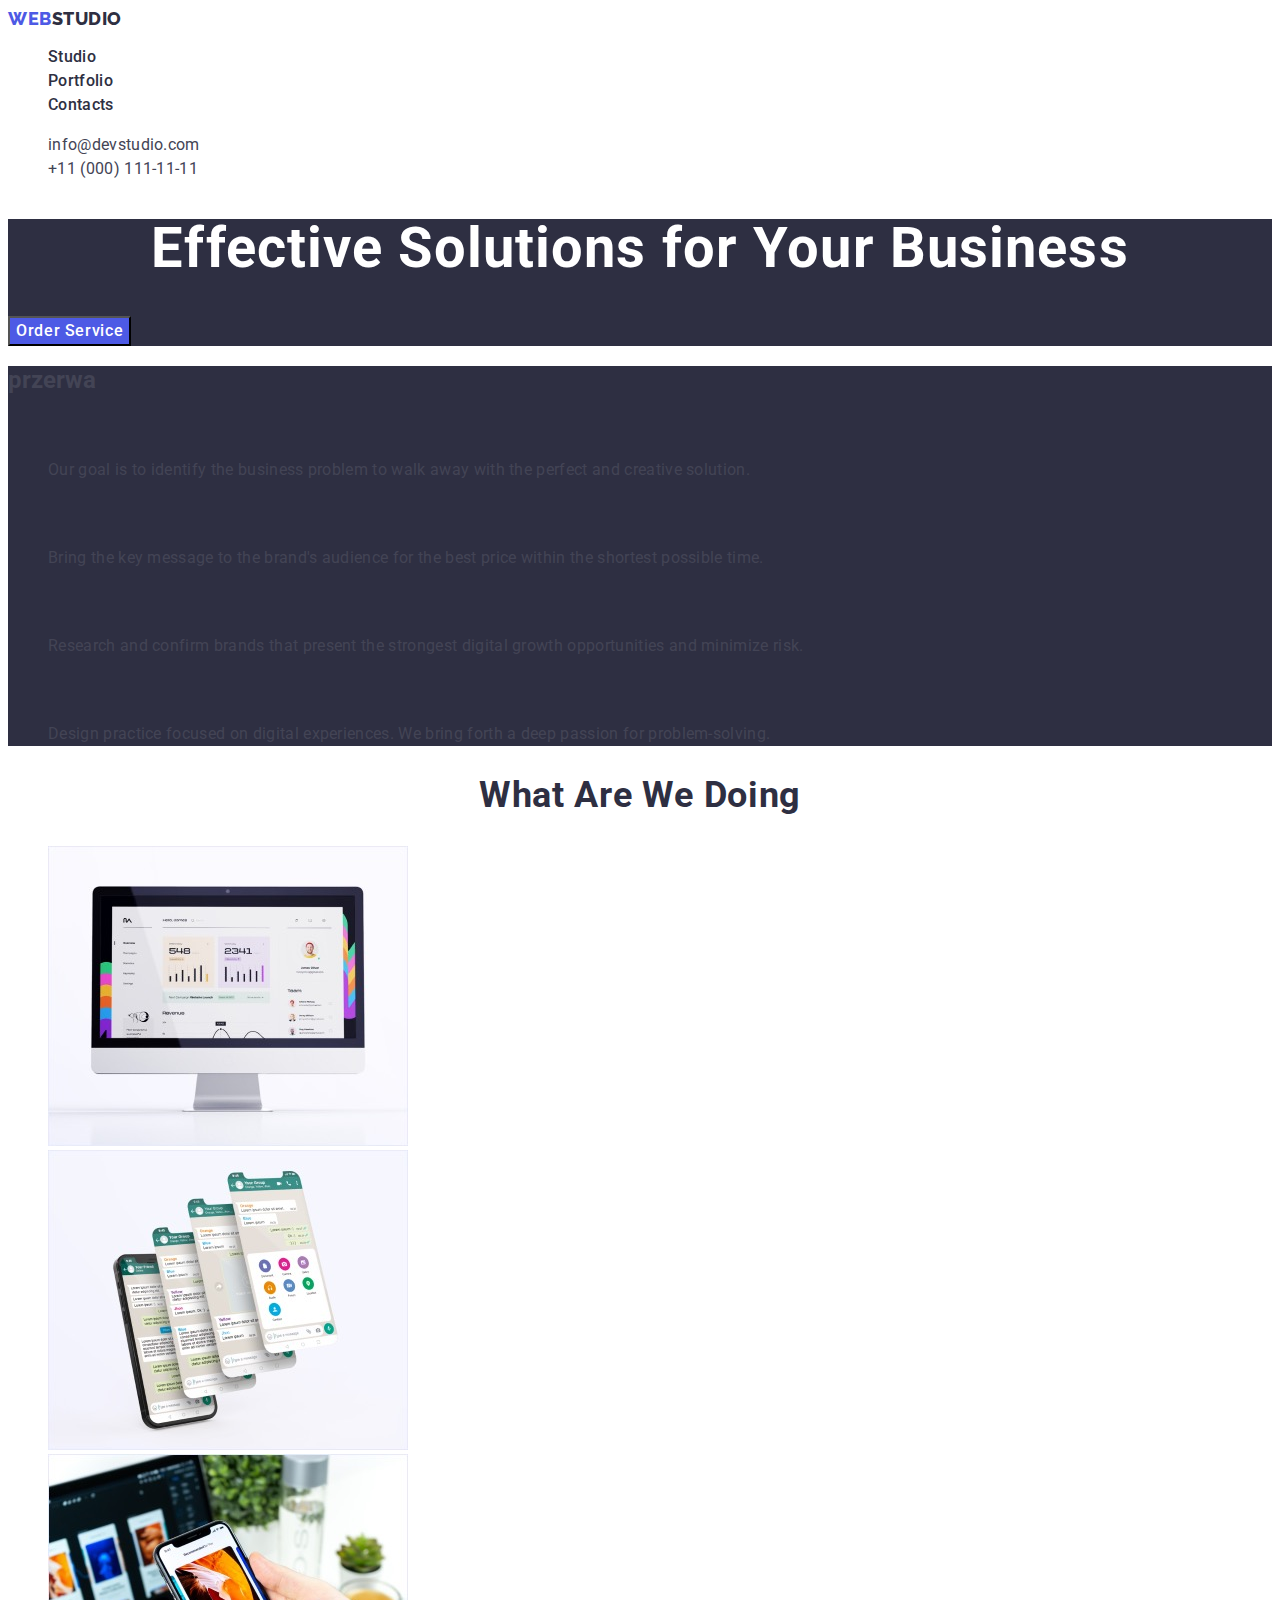
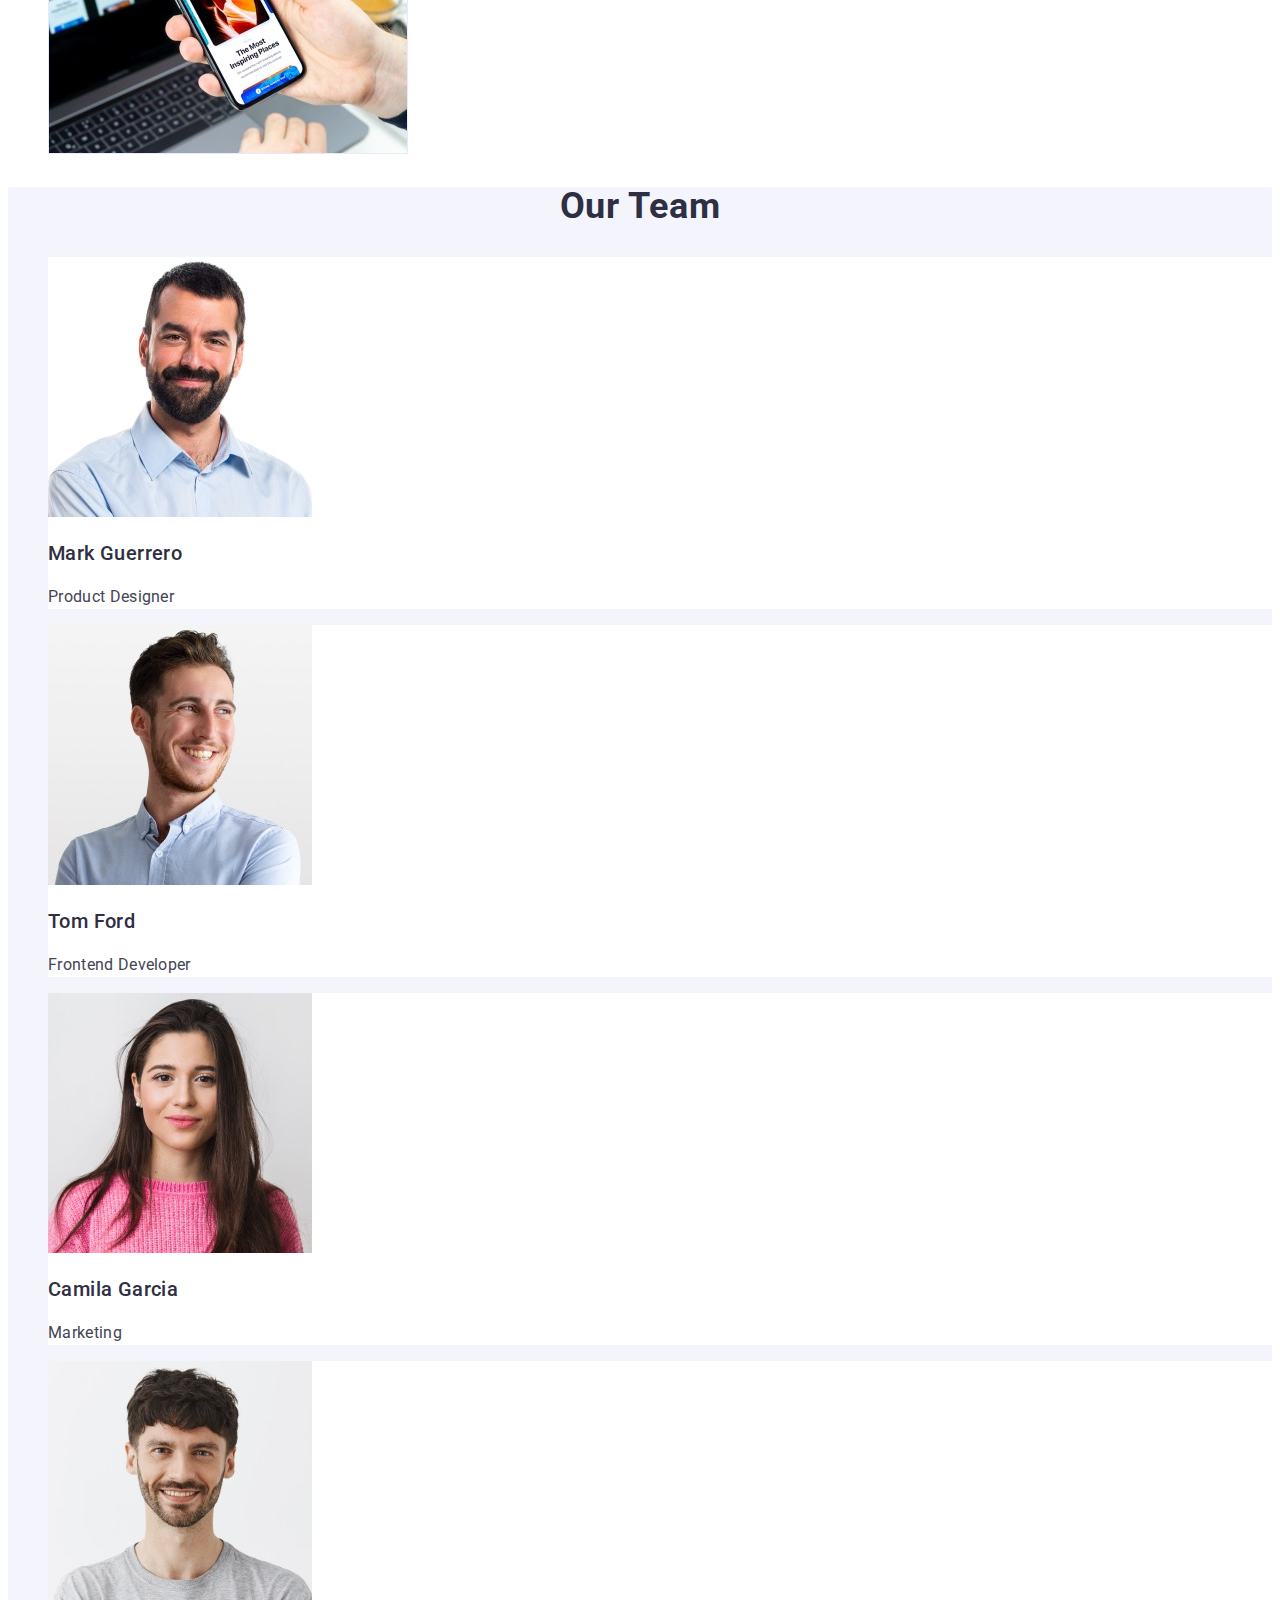
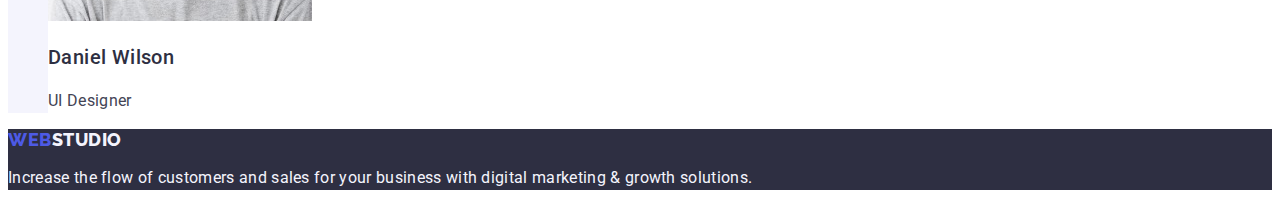
<file: index.html>
<!DOCTYPE html>
<html lang="en">
<head>
    <meta charset="UTF-8">
    <title>Document</title>
    <link rel="stylesheet" href="./css/styles.css"> 
    <link rel="preconnect" href="https://fonts.googleapis.com">
    <link rel="preconnect" href="https://fonts.gstatic.com" crossorigin>
    <link rel="stylesheet" href="https://fonts.googleapis.com/css2?family=Raleway:wght@800&family=Roboto:wght@400;500;700;900&display=swap" >
    <meta name="viewport" content="width=device-width, initial-scale=1.0">
</head>
 <body>
 <header>
    <nav>
         <a class="logo link" href="./index.html">Web<span class="spn-1">Studio</span></a>
          <ul class="list">
            <li><a class="main-studio link" href="./index.html">Studio</a></li>
            <li><a class="main-studio link" href="./portfolio.html">Portfolio</a></li>
            <li><a class="main-studio link" href="">Contacts</a></li>
          </ul>
    </nav>
      <address class="header_adr-1">
         <ul class="list">
            <li>
             <a class="mail-to link" href="mailto:info@devstudio.com">info@devstudio.com</a>
            </li>
            <li>
             <a class="mail-to link" href="tel:+110001111111">+11 (000) 111-11-11</a>
            </li>
         </ul>
      </address>
 </header>
    <main>
    <section class="first-header">
        <h1 class="first-header-main">Effective Solutions for Your Business</h1>
        <button type="button" class="main-button">Order Service</button>
    </section>
    <section class="section-one">
        <h2>przerwa</h2>
        <ul class="list">
            <li>
            <h3 class="list-point">Strategy</h3>
             <p class="main-paragraph">Our goal is to identify the business problem to walk away with the perfect and creative solution.</p>
            </li>
            <li>
            <h3 class="list-point">Punctuality</h3>
             <p class="main-paragraph">Bring the key message to the brand's audience for the best price within the shortest possible time.</p>
            </li>
            <li>
            <h3 class="list-point">Diligence</h3>
             <p class="main-paragraph">Research and confirm brands that present the strongest digital growth opportunities and minimize risk.</p>
            </li>
            <li>
            <h3 class="list-point">Technologies</h3>
             <p class="main-paragraph"> Design practice focused on digital experiences. We bring forth a deep passion for problem-solving.</p>
            </li>
        </ul>
    </section>
    <section>
        <h2 class="what-are-we"> What are we doing</h2>
        <ul class="list">
        <li><img src="./images/computer_image_1.jpg" width="360" height="300" alt="iMac"></li>
        <li><img src="./images/computer_image_2.jpg" width="360" height="300" alt="Screen of multiple phones"></li>
        <li><img src="./images/computer_image_3.jpg" width="360" height="300" alt="iPhone"></li>
        </ul>
    </section>
    <section class="section-four">
        <h2 class="our-team">Our Team</h2>
         <ul class="list">
            <li class="team-view">
                <img src="./images/team_card_1.jpg" width="264" height="260" alt="a man with beard in a blue shirt"><h3 class="list-point">Mark Guerrero</h3><p class="main-paragraph">Product Designer</p>
             </li>
             <li class="team-view">
                <img src="./images/team_card_2.jpg" width="264" height="260" alt="a smiling man in a blue shirt"><h3  class="list-point">Tom Ford</h3><p class="main-paragraph">Frontend Developer</p>
             </li>
             <li class="team-view">
                <img src="./images/team_card_4.jpg" width="264" height="260" alt="a women in a pink blouse"><h3 class="list-point">Camila Garcia</h3><p class="main-paragraph">Marketing</p>
             </li>
             <li class="team-view">
                <img src="./images/team_card_3.jpg" width="264" height="260" alt="a smiling man in a gray shirt"><h3 class="list-point">Daniel Wilson</h3><p class="main-paragraph">UI Designer</p>
             </li>
         </ul>
    </section>
    </main>
 <footer class="footer">
     <a class="logo link" href="./index.html">Web<span class="spn-2">Studio</span></a>
     <p class="footer-paragraph">Increase the flow of customers and sales for your business with digital marketing & growth solutions.</p>
 </footer>
</body>
</html>
</file>
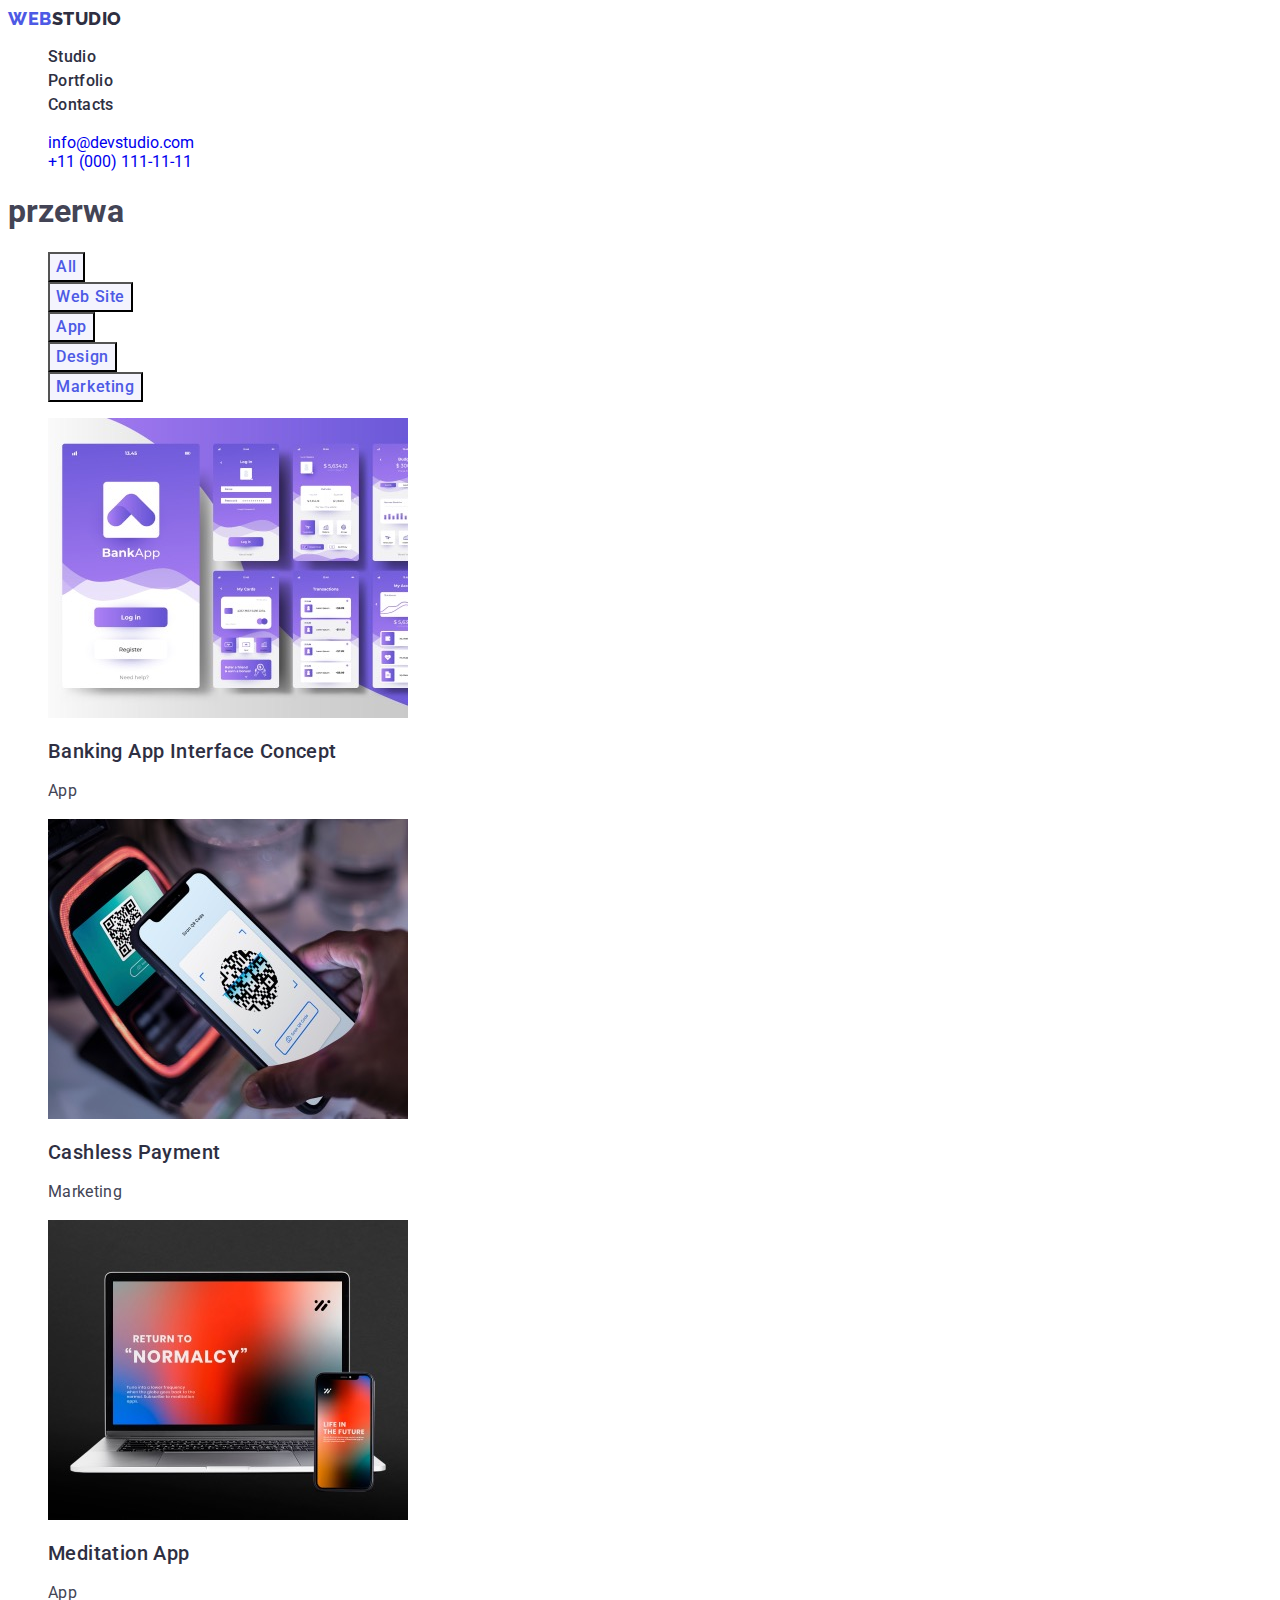
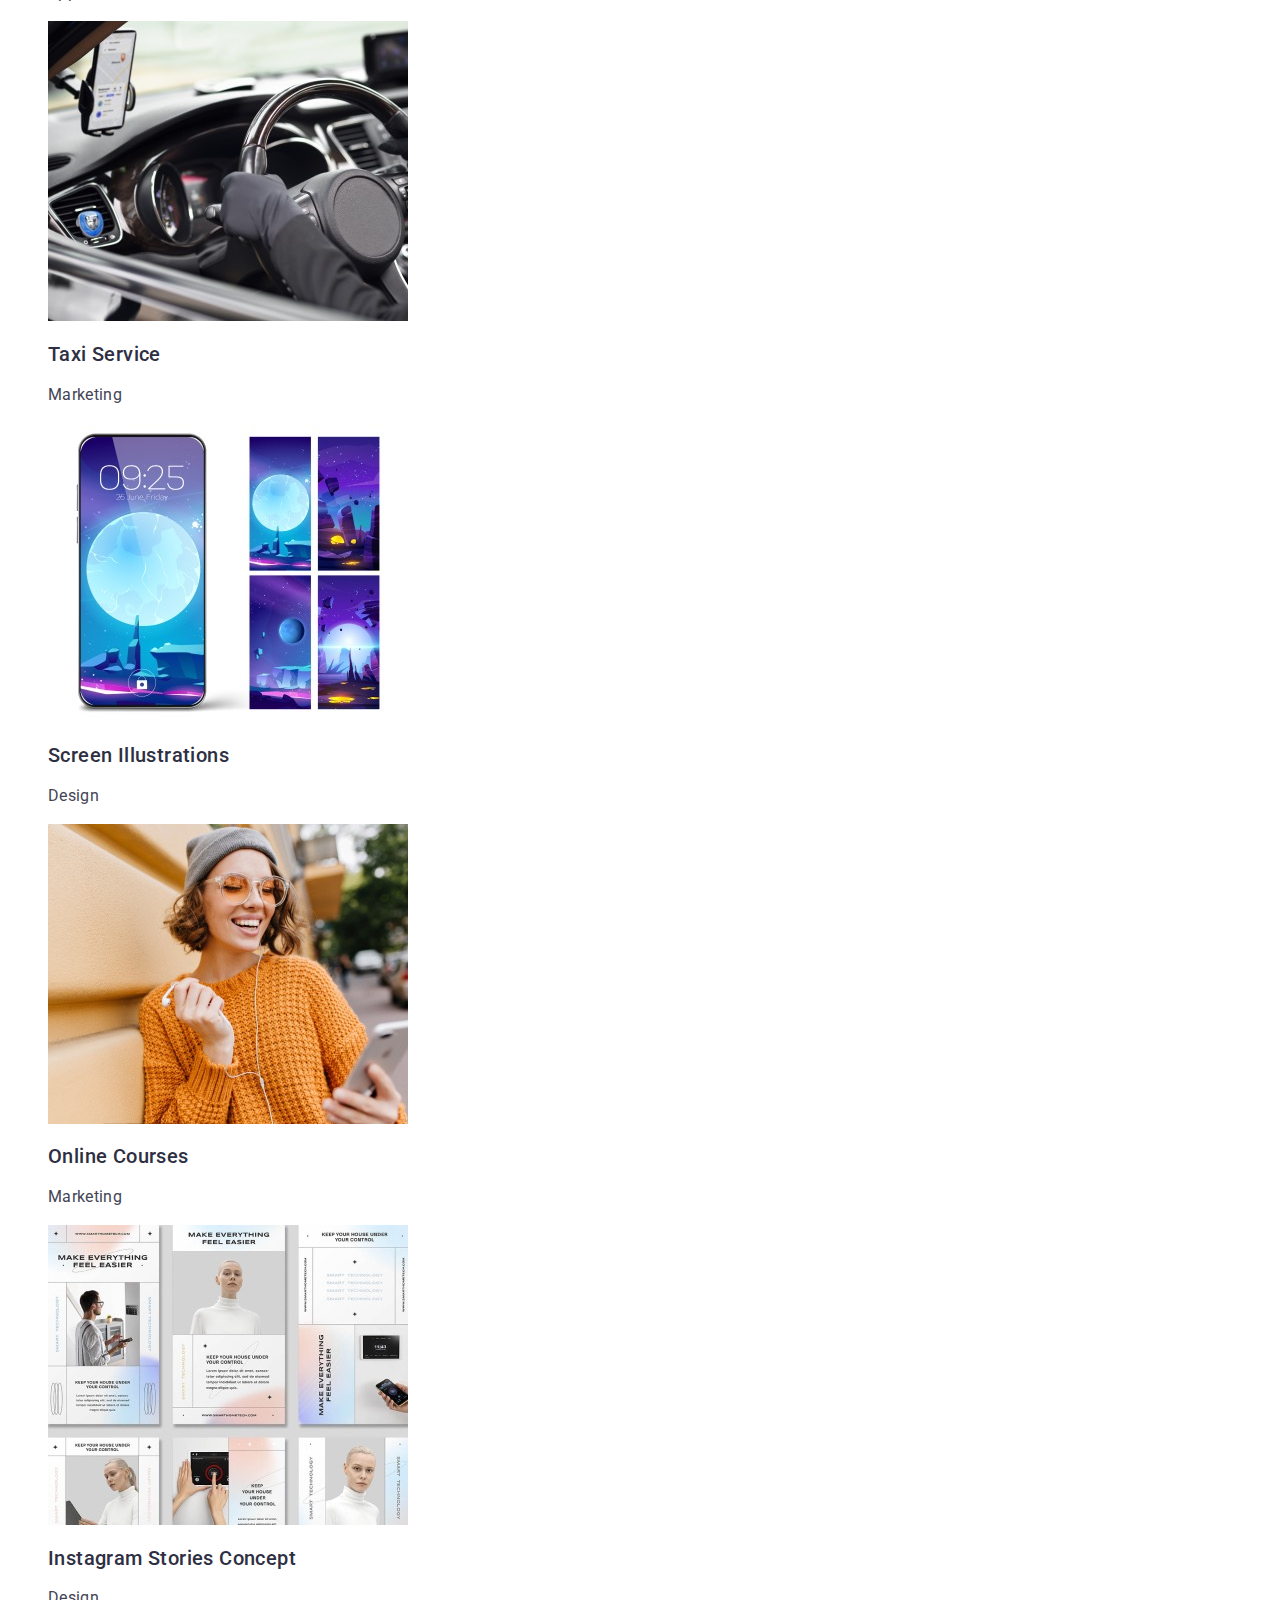
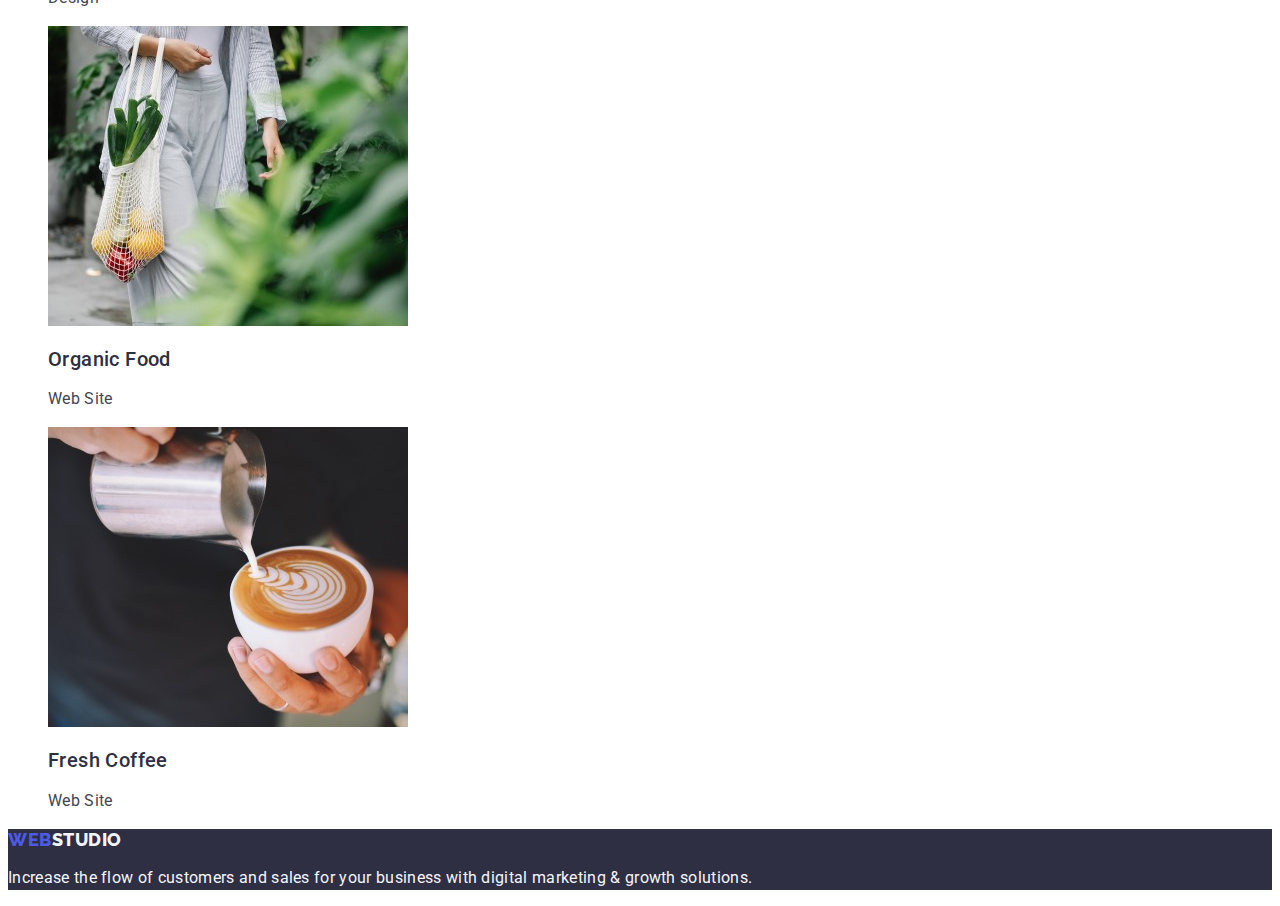
<file: portfolio.html>
<!DOCTYPE html>
<html lang="en">
<head>
    <meta charset="UTF-8">
    <title>Document</title>
    <link rel="stylesheet" href="./css/styles.css">
    <link rel="preconnect" href="https://fonts.googleapis.com">
    <link rel="preconnect" href="https://fonts.gstatic.com" crossorigin>
    <link rel="stylesheet" href="https://fonts.googleapis.com/css2?family=Raleway:wght@800&family=Roboto:wght@400;500;700;900&display=swap" >
    <meta name="viewport" content="width=device-width, initial-scale=1.0">
</head>
 <body>
 <header>
     <nav>
         <a class="logo link" href="./index.html">Web<span class="spn-1">Studio</span></a>
          <ul class="list">
            <li><a class="main-studio link" href="./index.html">Studio</a></li>
            <li><a class="main-studio link" href="./portfolio.html">Portfolio</a></li>
            <li><a class="main-studio link" href="">Contacts</a></li>
          </ul>
     </nav>
      <address class="header_adr-1">
        <ul class="list">
          <li>
           <a class="mail-too link" href="mailto:info@devstudio.com">info@devstudio.com</a>
          </li>
          <li>
           <a class="mail-too link" href="tel:+110001111111">+11 (000) 111-11-11</a>
          </li>
       </ul>
     </address>
 </header>
    <main>
        <section>
        <h1>przerwa</h1>
    <ul class="list">
          <li><button type="button" class="filter-button">All</button></li>
          <li><button type="button" class="filter-button">Web Site</button></li>
          <li><button type="button" class="filter-button">App</button></li>
          <li><button type="button" class="filter-button">Design</button></li>
          <li><button type="button" class="filter-button">Marketing</button></li>
    </ul>
    <ul class="list">
       <li>
        <a class="link"> 
            <img src="./images/portfolio_1.jpg" width="360" height="300" alt="bank app visual"/>
             <h2 class="portfolio-images-dsc">Banking App Interface Concept</h2>
             <p class="portfolio-images-additional-text">App</p>
        </a>
       </li>
       <li>
        <a class="link">
             <img src="./images/portfolio_2.jpg" width="360" height="300" alt="scanning a qr code with the phone"/>
             <h2 class="portfolio-images-dsc"> Cashless Payment</h2>
             <p class="portfolio-images-additional-text">Marketing</p>
        </a>
        </li>
       <li>
        <a class="link">
             <img src="./images/portfolio_3.jpg" width="360" height="300" alt="presentation of the computer and the phone"/>
             <h2 class="portfolio-images-dsc">Meditation App</h2>
             <p class="portfolio-images-additional-text">App</p>
        </a>
       </li>
       <li>
        <a class="link">
             <img src="./images/portfolio_4.jpg" width="360" height="300" alt="driving a car with phone-navigation"/>
             <h2 class="portfolio-images-dsc">Taxi Service</h2>
            <p class="portfolio-images-additional-text">Marketing</p>
        </a>
        </li>
       <li>
        <a class="link">
             <img src="./images/portfolio_5.jpg" width="360" height="300" alt="driving a car with phone-navigation"/>
             <h2 class="portfolio-images-dsc">Screen Illustrations</h2>
             <p class="portfolio-images-additional-text">Design</p>
        </a>
       </li>
       <li>
        <a class="link">
             <img src="./images/portfolio_6.jpg" width="360" height="300" alt="smiling girl in a honey color swater and earohones"/>
             <h2 class="portfolio-images-dsc">Online Courses</h2>
            <p class="portfolio-images-additional-text">Marketing</p>
        </a>
       </li>
       <li>
        <a class="link">
             <img src="./images/portfolio_7.jpg" width="360" height="300" alt="visual presentations of application screens"/>
             <h2 class="portfolio-images-dsc">Instagram Stories Concept</h2>
             <p class="portfolio-images-additional-text">Design</p>
        </a>
        </li>
       <li>
        <a class="link">
             <img src="./images/portfolio_8.jpg" width="360" height="300" alt="a lady walking with a bag od vegetables"/>
             <h2 class="portfolio-images-dsc">Organic Food</h2>
             <p class="portfolio-images-additional-text">Web Site</p>
        </a>
       </li>
       <li>
        <a class="link">
             <img src="./images/portfolio_9.jpg" width="360" height="300" alt="latte art"/>
             <h2 class="portfolio-images-dsc">Fresh Coffee</h2>
             <p class="portfolio-images-additional-text">Web Site</p>
        </a>
        </li>
    </ul>
    </section>
    </main>
 <footer class="footer">
        <a class="logo link" href="./index.html">Web<span class="spn-2">Studio</span></a>
        <p class="footer-paragraph">Increase the flow of customers and sales for your business with digital marketing & growth solutions.</p>
 </footer>
 </body>
</html>
</file>
<file: css/styles.css>
body {
    font-family: 'Roboto', sans-serif;
    color: var(--text);
    background-color: var(--background-color);
}

:root {
    --primary-brand: #4D5AE5;
    --background-color: #FFFFFF;
    --dark: #2e2f42;
    --default-buttons-text: #4d5ae5;
    --default-buttons-background: #f4f4fd;
    --pressed-state: #404bbf;
    --text: #434455;
    --success: #31D0AA;
    --subtle-text: #8E8F99;
    --accent: #E7E9FC;
    --light: #F4F4FD; 
    --modal-overlay: #2E2F42;
    --hero-background: #2E2F42;
    --white-background: #FFFFFF;
    --modal-background: #FCFCFC;
}

.logo {
    font-family: 'Raleway', sans-serif;
    font-weight: 800;
    font-size: 18px;
    line-height: 1.17;
    letter-spacing: 0.03em;
    text-transform: uppercase;
    color: var(--default-buttons-text);
}

.first-header {
    background-color: var(--dark);
}

.first-header-main {
    font-size: 56px;
    text-align: center;
    line-height: 1.07;
    letter-spacing: 0.02em;
    color: var(--background-color);
}

.main-button {
    background-color: var(--default-buttons-text);
    font-family: 'Roboto',sans-serif;
    font-weight: 500;
    font-size: 16px;
    line-height: 1.5;
    letter-spacing: 0.04em;
    color: var(--background-color);
}

.main-button:hover {
    background-color: var(--pressed-state);
}

.main-button:focus {
    background-color: var(--pressed-state);
}

.main-button:focus {
    cursor: pointer;
}

.list-point {
    font-weight: 500;
    font-size: 20px;
    line-height: 1.2;
    letter-spacing: 0.02em;
    color: var(--dark);
}

.main-paragraph {
    font-size: 16px;
    line-height: 1.5;
    letter-spacing: 0.02em;
    color: var(--text);
}

.what-are-we {
    font-size: 36px;
    line-height: 1.11;
    text-align: center;
    letter-spacing: 0.02em;
    text-transform: capitalize;
    color: var(--dark);
}

.section-four {
    background-color: var(--light);
}

.our-team {
    font-size: 36px;
    line-height: 1.11;
    text-align: center;
    letter-spacing: 0.02em;
    text-transform: capitalize;
    color: var(--dark);
}

.team-view {
    background-color: var(--background-color);
}

.link {
    text-decoration: none;
}

.header_adr-1 {
    font-style: normal;
}

.spn-1 {
    color: var(--dark);
}

.spn-2 {
    color: var(--default-buttons-background);
}

.list {
    list-style: none;
}

.main-studio {
    font-weight: 500;
    font-size: 16px;
    line-height: 1.5;
    letter-spacing: 0.02em;
    color: var(--dark);
}

.main-studio:hover {
     color: var(--pressed-state);
}

.main-studio:focus {
color: var(--pressed-state);
}

.mail-to {
    font-size: 16px;
    line-height: 1.5;
    letter-spacing: 0.02em;
    color: var(--text);
}

.mail-to:hover { 
     color: var(--pressed-state);
}

.mail-to:focus {
     color: var(--pressed-state);
}

.section-one {
    background-color: var(--dark);
}
.filter-button {
    font-family:'Roboto',sans-serif;
    font-weight: 500;
    font-size: 16px;
    line-height: 1.5;
    letter-spacing: 0.04em;
    color: var(--default-buttons-text);
    background-color: var(--light);
}

.filter-button:hover {
    background-color: var(--pressed-state);
    color: var(--background-color);
}

.filter-button:focus {
   background-color: var(--pressed-state);
   color: var(--background-color);
}

.filter-button:focus {
        cursor: pointer;
    }

.portfolio-images-dsc {
  font-weight: 500;
  font-size: 20px;
  line-height: 1.2;
  letter-spacing: 0.02em;
  color: var(--dark);
}

.portfolio-images-additional-text {
    font-size: 16px;
    line-height: 1.5;
    letter-spacing: 0.02em;
    color: var(--text);

}
.footer {
    background-color: var(--dark);
}

.footer-paragraph {
    line-height: 1.5;
    color: var(--light);
    letter-spacing: 0.02em;
}
</file>
